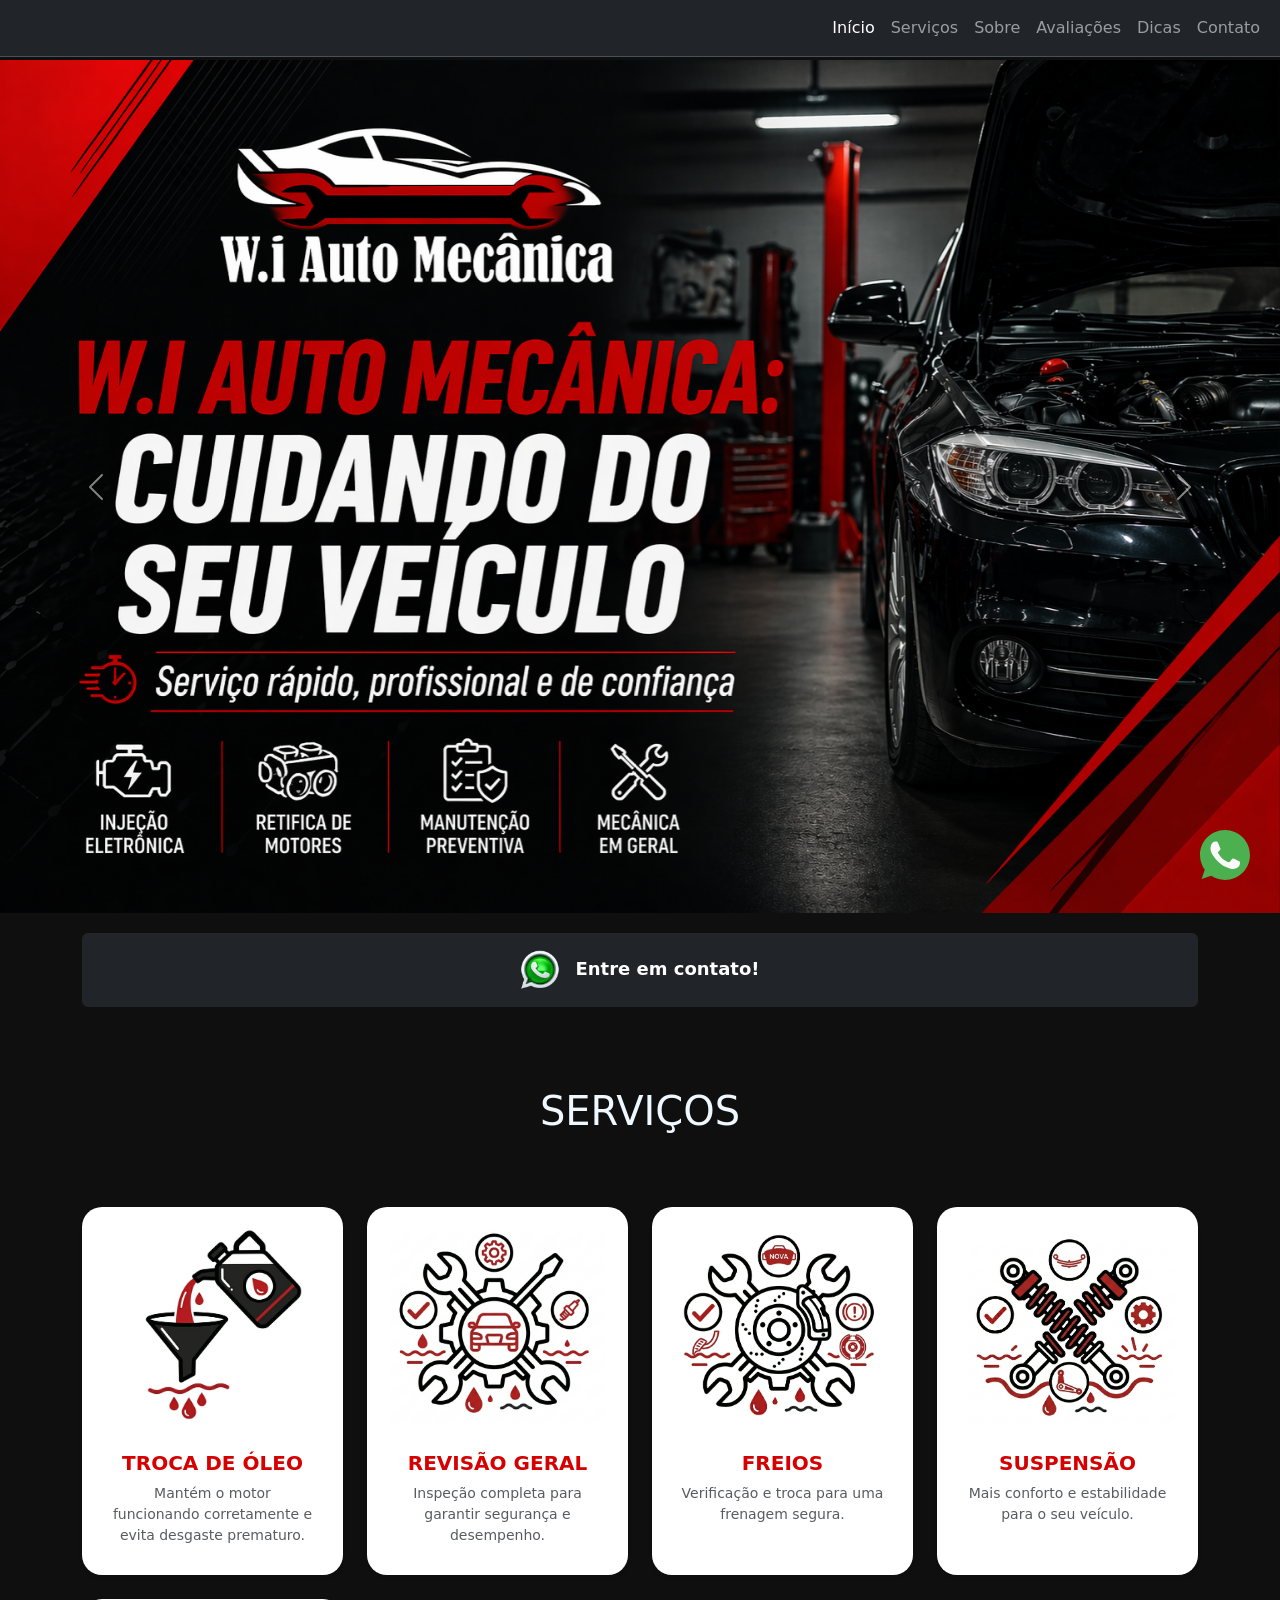
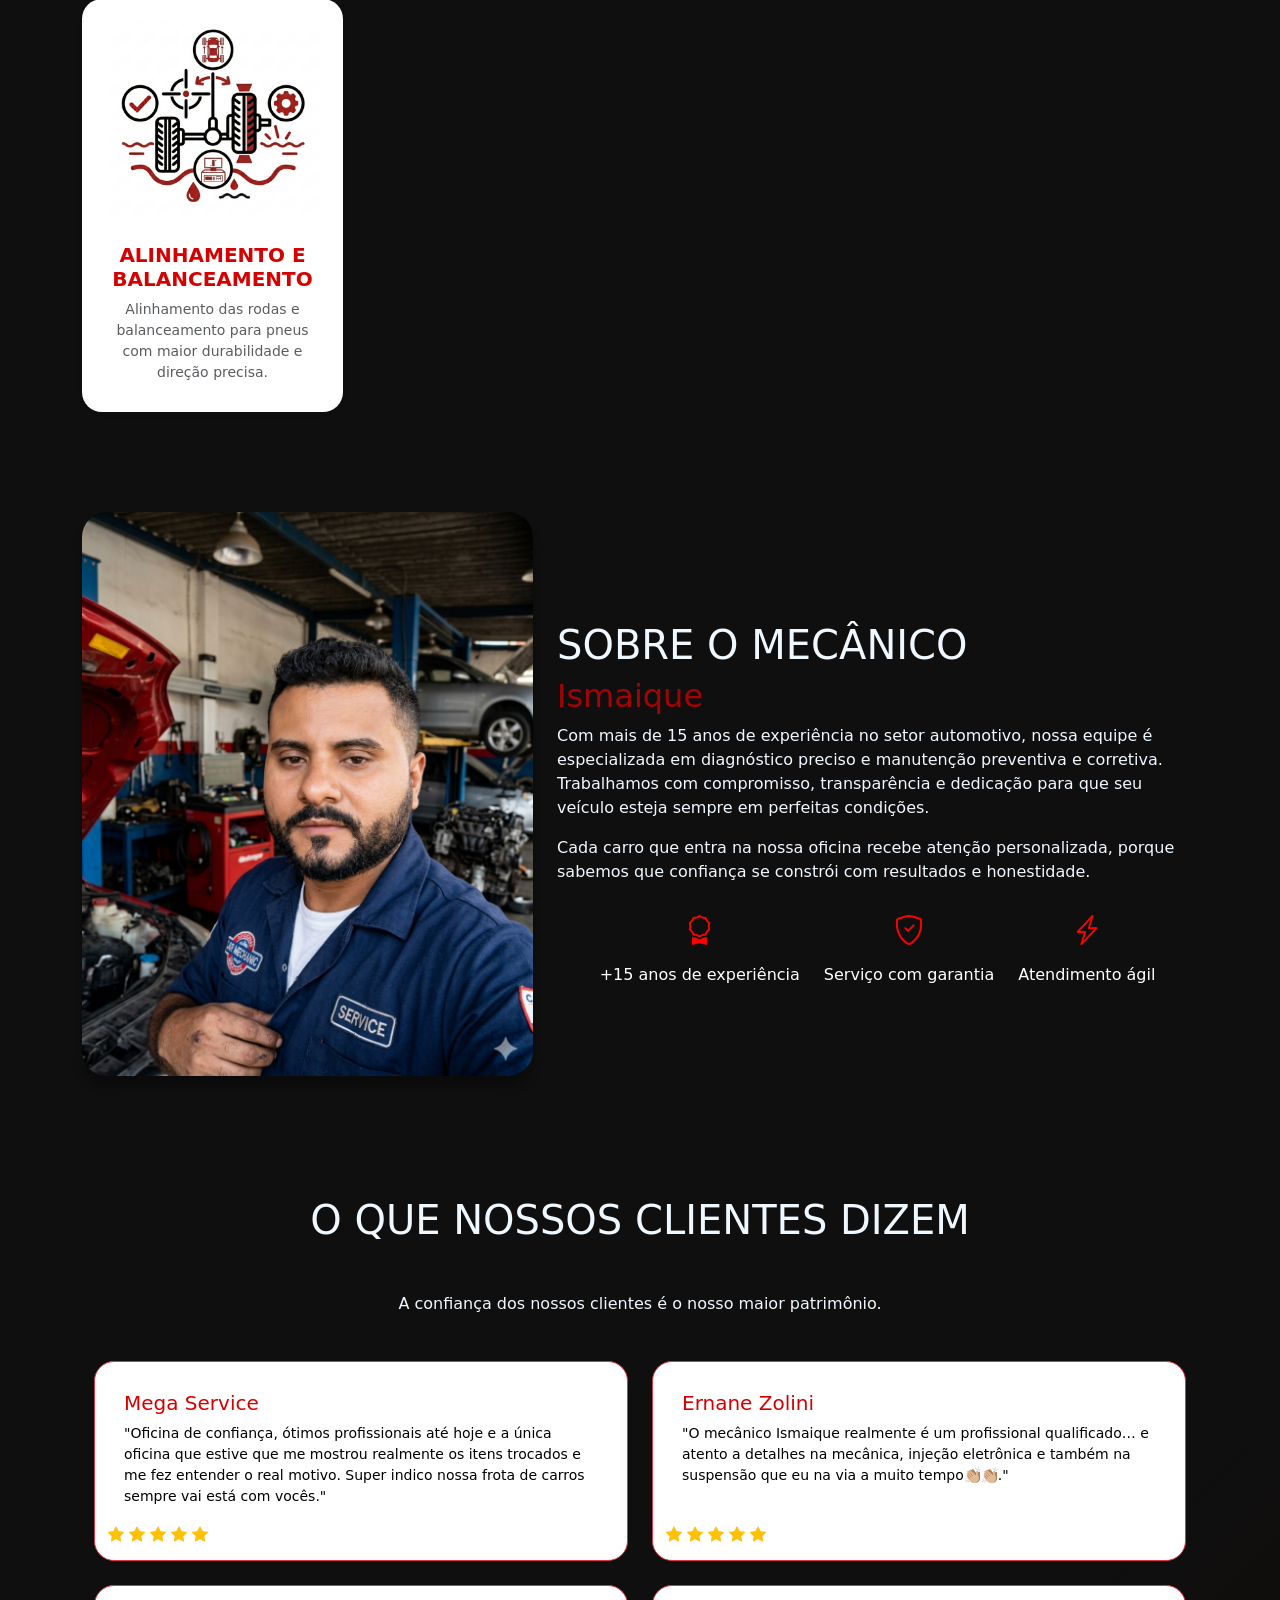
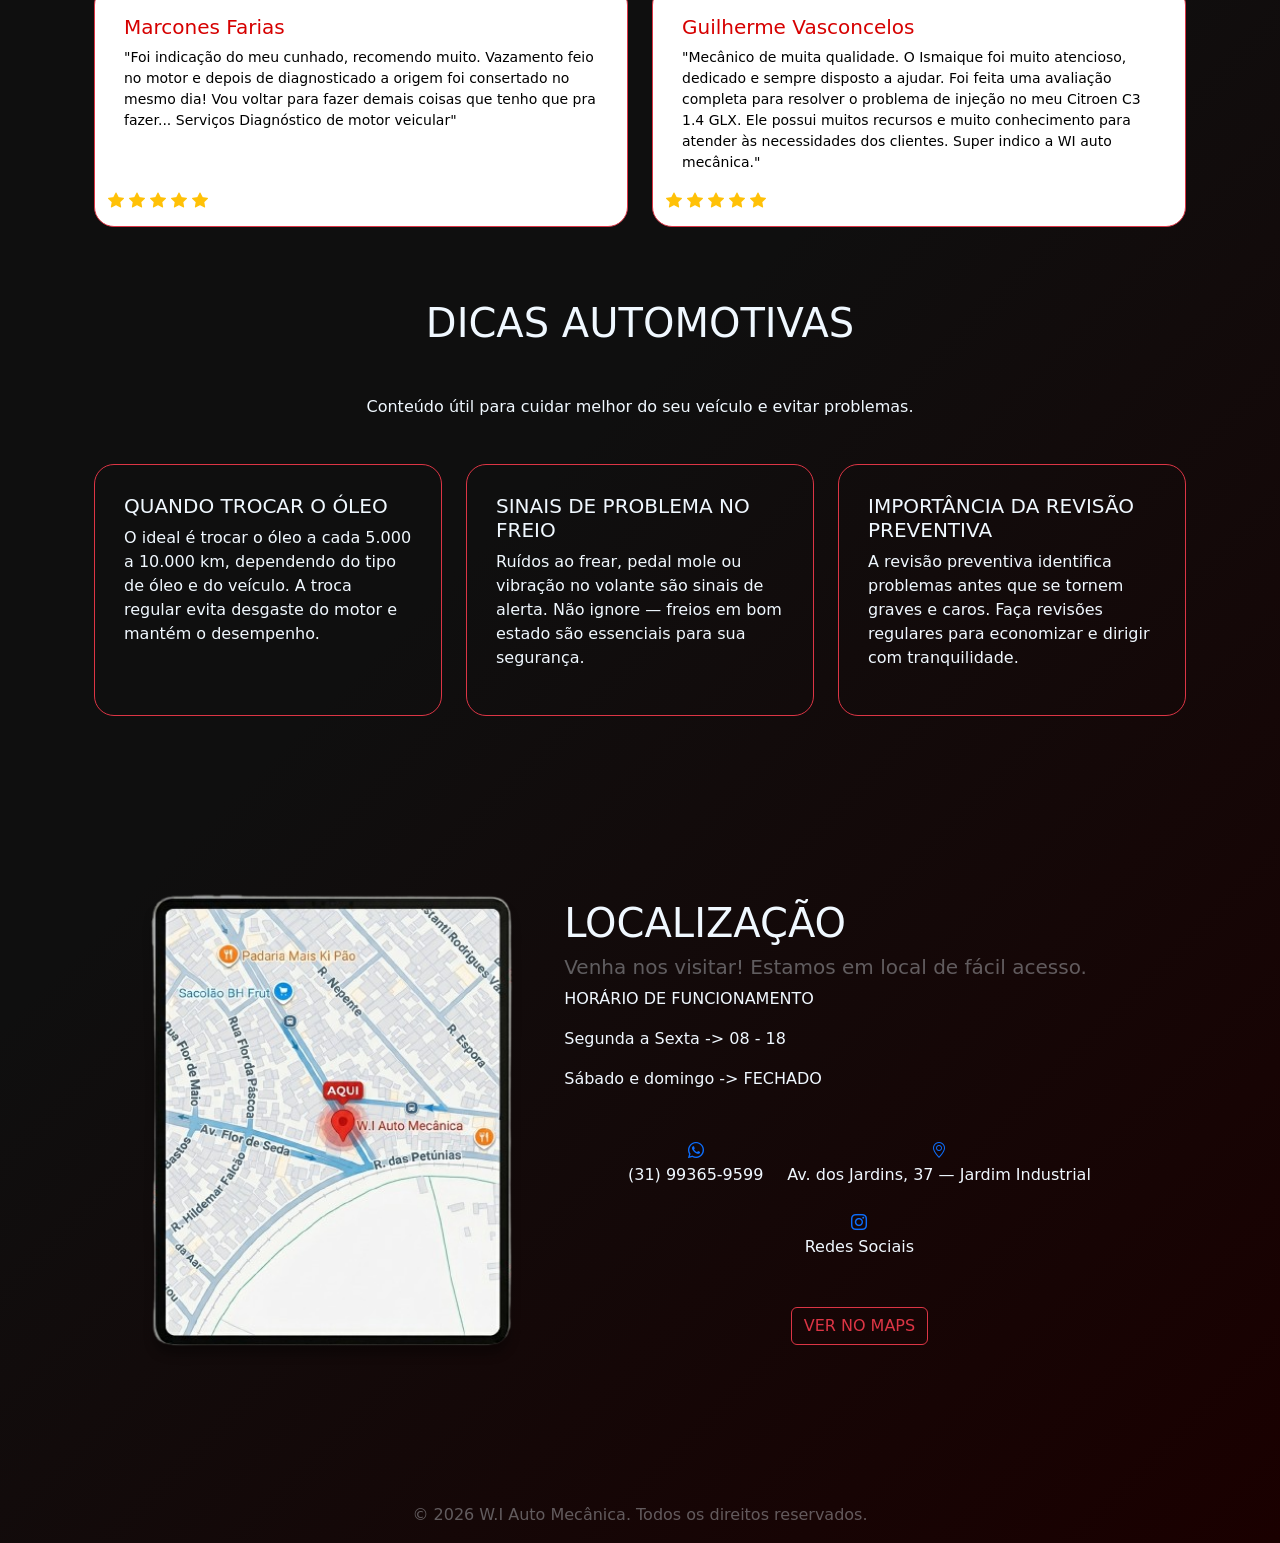
<file: index.html>
<!DOCTYPE html>
<html lang="pt-BR">
<head>
    <meta charset="UTF-8">
    <meta name="viewport" content="width=device-width, initial-scale=1.0">
    <title>W.i Auto Mecânica</title>
    <link rel="icon" href="images/favicon.ico">
    <link href="https://cdn.jsdelivr.net/npm/bootstrap-icons@1.11.3/font/bootstrap-icons.css" rel="stylesheet">
    <link href="https://cdn.jsdelivr.net/npm/bootstrap@5.3.8/dist/css/bootstrap.min.css" rel="stylesheet" integrity="sha384-sRIl4kxILFvY47J16cr9ZwB07vP4J8+LH7qKQnuqkuIAvNWLzeN8tE5YBujZqJLB" crossorigin="anonymous">
    <link rel="stylesheet" href="styles.css">
</head>
<body>
    <header>
        <nav class="navbar navbar-expand-lg bg-dark border-bottom border-body fixed-top" data-bs-theme="dark">
            <div class="container-fluid">
              <button class="navbar-toggler" type="button" data-bs-toggle="collapse" data-bs-target="#navbarSupportedContent">
                <span class="navbar-toggler-icon"></span>
              </button>
              <div class="collapse navbar-collapse" id="navbarSupportedContent">
                <ul class="navbar-nav ms-auto mb-2 mb-lg-0">
                  <li class="nav-item">
                    <a class="nav-link active" aria-current="page" href="index.html">Início</a>
                  </li>
                  <li class="nav-item">
                    <a class="nav-link" href="#servicos">Serviços</a>
                  </li>
                  <li class="nav-item">
                    <a class="nav-link" href="#sobre">Sobre</a>
                  </li>
                  <li class="nav-item">
                    <a class="nav-link" href="#avaliacoes">Avaliações</a>
                  </li>
                  <li class="nav-item">
                    <a class="nav-link" href="#dicas">Dicas</a>
                  </li>
                  <li class="nav-item">
                    <a class="nav-link" href="#contato">Contato</a>
                  </li>
                </ul>
              </div>
            </div>
          </nav>
    </header>
    <main>
        <section id="home" class="secao">
            <div id="carouselExampleAutoplaying" class="carousel slide" data-bs-ride="carousel">
                <div class="carousel-inner">
                <div class="carousel-item active">
                    <img src="images/fundo1.png" class="d-block w-100" alt="">
                </div>
                <div class="carousel-item">
                    <img src="images/fundo2.png" class="d-block w-100" alt="">
                </div>
                </div>
                <button class="carousel-control-prev" type="button" data-bs-target="#carouselExampleAutoplaying" data-bs-slide="prev">
                <span class="carousel-control-prev-icon" aria-hidden="true"></span>
                <span class="visually-hidden">Previous</span>
                </button>
                <button class="carousel-control-next" type="button" data-bs-target="#carouselExampleAutoplaying" data-bs-slide="next">
                <span class="carousel-control-next-icon" aria-hidden="true"></span>
                <span class="visually-hidden">Next</span>
                </button>
            </div>
            <section id="botao_icone" class="container secao">
                <!-- Botão do modal -->
                    <button type="button" id="botao_home"class="btn btn-dark w-100 text-center py-3 fw-bold" data-bs-toggle="modal" data-bs-target="#exampleModal">
                        <img src="images/wpp.png" alt="Ícone WhatsApp" class="icone">Entre em contato!
                    </button>
                    
                    <!-- Modal -->
                    <div class="modal fade" id="exampleModal" tabindex="-1" aria-labelledby="exampleModalLabel" aria-hidden="true">
                        <div class="modal-dialog">
                          <div class="modal-content">
                              <div class="modal-header">
                                  <h1 class="modal-title fs-5" id="exampleModalLabel">Entre em contato pelo WhatsApp</h1>
                                  <button type="button" class="btn-close" data-bs-dismiss="modal" aria-label="Close"></button>
                              </div>
                              <div class="modal-body">
                                  (31) 99365-9599
                              </div>
                              <div class="modal-footer">
                                  <button type="button" class="btn btn-secondary" data-bs-dismiss="modal">Voltar</button>
                                  <a href="https://wa.link/3uc903">
                                      <button type="button" class="btn btn-primary">Clique aqui</button>
                                  </a>
                              </div>
                          </div>
                        </div>
                    </div>
            </section>
        </section>

          <!--SERVIÇOS -->
            <section id="servicos" class="container secao">
                <h1>SERVIÇOS</h1>
                <div class="row row-cols-1 row-cols-md-2 row-cols-lg-4 g-4 mt-5">
                  <!--CARD 1-->
                    <div class="col">
                      <div class="card h-100 shadow-sm border-0">
                        <img src="images/trocaoleo.png" class="card-img-top" alt="Troca de óleo">
                        <div class="card-body text-center">
                          <h5 class="card-title fw-bold">TROCA DE ÓLEO</h5>
                          <p class="card-text text-muted">
                            Mantém o motor funcionando corretamente e evita desgaste prematuro.
                          </p>
                        </div>
                      </div>
                    </div>
                  <!--CARD 2-->
                    <div class="col">
                      <div class="card h-100 shadow-sm border-0">
                        <img src="images/revisaogeral.png" class="card-img-top" alt="Revisão">
                        <div class="card-body text-center">
                          <h5 class="card-title fw-bold">REVISÃO GERAL</h5>
                          <p class="card-text text-muted">
                            Inspeção completa para garantir segurança e desempenho.
                          </p>
                        </div>
                      </div>
                    </div>
                  <!--CARD 3-->
                    <div class="col">
                      <div class="card h-100 shadow-sm border-0">
                        <img src="images/freios.png" class="card-img-top" alt="Freios">
                        <div class="card-body text-center">
                          <h5 class="card-title fw-bold">FREIOS</h5>
                          <p class="card-text text-muted">
                            Verificação e troca para uma frenagem segura.
                          </p>
                        </div>
                      </div>
                    </div>
                  <!--CARD 4-->
                    <div class="col">
                      <div class="card h-100 shadow-sm border-0">
                        <img src="images/suspensao.png" class="card-img-top" alt="Suspensão">
                        <div class="card-body text-center">
                          <h5 class="card-title fw-bold">SUSPENSÃO</h5>
                          <p class="card-text text-muted">
                            Mais conforto e estabilidade para o seu veículo.
                          </p>
                        </div>
                      </div>
                    </div>
                    <!--CARD 5-->
                    <div class="col">
                        <div class="card h-100 shadow-sm border-0">
                          <img src="images/alinhamento.png" class="card-img-top" alt="Suspensão">
                          <div class="card-body text-center">
                            <h5 class="card-title fw-bold">ALINHAMENTO E BALANCEAMENTO</h5>
                            <p class="card-text text-muted">
                                Alinhamento das rodas e balanceamento para pneus com maior durabilidade e direção precisa.
                            </p>
                          </div>
                        </div>
                      </div>
                  </div>
            </section>

          <!--SOBRE-->
            <section id="sobre" class="container secao"> 
              <div class="row align-items-center">
                <div class="col-md-5 text-center">
                  <img src="images/profile.png" class="imagem_sobre img-fluid" alt="">
                </div>
                <div class="col-md-7">
                  <div class="conteudo-sobre">
                    <h1>SOBRE O MECÂNICO</h1> 
                    <h2>Ismaique</h2> 
                    <p>Com mais de 15 anos de experiência no setor automotivo, nossa equipe é especializada 
                      em diagnóstico preciso e manutenção preventiva e corretiva. Trabalhamos com compromisso, 
                      transparência e dedicação para que seu veículo esteja sempre em perfeitas condições. </p>
                    <p>Cada carro que entra na nossa oficina recebe atenção personalizada, porque sabemos 
                          que confiança se constrói com resultados e honestidade.</p>
                  
                    <!--PARTE DE BAIXO-->
                    <div class="card-sobre d-flex justify-content-center gap-4 text-center flex-wrap mt-4">    
                        <div class="d-flex flex-column align-items-center">
                          <i class="bi bi-award"></i>
                          <span>+15 anos de experiência</span>
                        </div>
                      
                        <div class="d-flex flex-column align-items-center">
                          <i class="bi bi-shield-check"></i>
                          <span>Serviço com garantia</span>
                        </div>
                      
                        <div class="d-flex flex-column align-items-center">
                          <i class="bi bi-lightning-charge"></i>
                          <span>Atendimento ágil</span>
                        </div>
                      </div>
                    </div>
                  </div>
                </div>
              </div>
            </section>

            <!--AVALIAÇOES-->
            <section id="avaliacoes" class="container secao">
                <h1>O QUE NOSSOS CLIENTES DIZEM</h1>
                <h6>A confiança dos nossos clientes é o nosso maior patrimônio.</h3>
                    <div class="container mt-5">
                        <div class="row">
                      
                          <!-- CARD 1 -->
                          <div class="col-md-6 mb-4">
                            <div class="card border-danger h-100">
                              <div class="card-body text-success">
                                <h5 class="card-title">Mega Service</h5>
                                <p class="card-text">"Oficina de confiança, ótimos profissionais até 
                                    hoje e a única oficina que estive que me mostrou realmente os itens 
                                    trocados e me fez entender o real motivo. Super indico nossa frota 
                                    de carros sempre vai está com vocês."</p>
                              </div>
                              <!--Estrelas-->
                              <div class="text-warning">
                                <i class="bi bi-star-fill"></i>
                                <i class="bi bi-star-fill"></i>
                                <i class="bi bi-star-fill"></i>
                                <i class="bi bi-star-fill"></i>
                                <i class="bi bi-star-fill"></i>
                              </div>
                            </div>
                          </div>
                      
                          <!-- CARD 2 -->
                          <div class="col-md-6 mb-4">
                            <div class="card border-danger h-100">
                              <div class="card-body text-success">
                                <h5 class="card-title">Ernane Zolini</h5>
                                <p class="card-text">"O mecânico Ismaique realmente é um profissional 
                                    qualificado… e atento a detalhes na mecânica, injeção eletrônica e 
                                    também na suspensão que eu na via a muito tempo👏🏼👏🏼."</p>
                              </div>
                              <!--ESTRELAS-->
                              <div class="text-warning">
                                <i class="bi bi-star-fill"></i>
                                <i class="bi bi-star-fill"></i>
                                <i class="bi bi-star-fill"></i>
                                <i class="bi bi-star-fill"></i>
                                <i class="bi bi-star-fill"></i>
                              </div>
                            </div>
                          </div>
                      
                          <!-- CARD 3 -->
                          <div class="col-md-6 mb-4">
                            <div class="card border-danger h-100">
                              <div class="card-body text-success">
                                <h5 class="card-title">Marcones Farias</h5>
                                <p class="card-text">"Foi indicação do meu cunhado, recomendo muito. 
                                    Vazamento feio no motor e depois de diagnosticado a origem foi 
                                    consertado no mesmo dia! Vou voltar para fazer demais coisas que 
                                    tenho que pra fazer... Serviços Diagnóstico de motor veicular"</p>
                              </div>
                              <!--ESTRELAS-->
                              <div class="text-warning">
                                <i class="bi bi-star-fill"></i>
                                <i class="bi bi-star-fill"></i>
                                <i class="bi bi-star-fill"></i>
                                <i class="bi bi-star-fill"></i>
                                <i class="bi bi-star-fill"></i>
                              </div>
                            </div>
                          </div>
                      
                          <!-- CARD 4 -->
                          <div class="col-md-6 mb-4">
                            <div class="card border-danger h-100">
                              <div class="card-body text-success">
                                <h5 class="card-title">Guilherme Vasconcelos</h5>
                                <p class="card-text">"Mecânico de muita qualidade. O Ismaique foi 
                                    muito atencioso, dedicado e sempre disposto a ajudar. Foi feita 
                                    uma avaliação completa para resolver o problema de injeção no 
                                    meu Citroen C3 1.4 GLX. Ele possui muitos recursos e muito 
                                    conhecimento para atender às necessidades dos clientes. Super 
                                    indico a WI auto mecânica."</p>
                              </div>
                              <!--ESTRELAS-->
                              <div class="text-warning">
                                <i class="bi bi-star-fill"></i>
                                <i class="bi bi-star-fill"></i>
                                <i class="bi bi-star-fill"></i>
                                <i class="bi bi-star-fill"></i>
                                <i class="bi bi-star-fill"></i>
                              </div>
                            </div>
                          </div>
                        </div>
                      </div>
            </section>

            <!--DICAS-->
            <section id="dicas" class="container secao mt-5">
                <h1>DICAS AUTOMOTIVAS</h1>
                <h6>Conteúdo útil para cuidar melhor do seu veículo e evitar problemas.</h3>
                
                    <div class="container mt-5 mb-5">
                        <div class="row">
                      
                          <!-- CARD 1 -->
                          <div class="col-md-4 mb-4">
                            <div class="card-dicas card border-danger h-100">
                              <div class="card-body text-success">
                                <h5 class="card-title-dicas">QUANDO TROCAR O ÓLEO</h5>
                                <p class="card-text-dicas">O ideal é trocar o óleo a cada 5.000 a 
                                    10.000 km, dependendo do tipo de óleo e do veículo. A troca 
                                    regular evita desgaste do motor e mantém o desempenho.</p>
                              </div>
                            </div>
                          </div>
                      
                          <!-- CARD 2 -->
                          <div class="col-md-4 mb-4">
                            <div class="card-dicas card border-danger h-100">
                              <div class="card-body text-success">
                                <h5 class="card-title-dicas" >SINAIS DE PROBLEMA NO FREIO</h5>
                                <p class="card-text-dicas">Ruídos ao frear, pedal mole ou vibração 
                                    no volante são sinais de alerta. Não ignore — freios em 
                                    bom estado são essenciais para sua segurança.</p>
                                </div>
                            </div>
                          </div>
                      
                          <!-- CARD 3 -->
                          <div class="col-md-4 mb-4">
                            <div class="card-dicas card border-danger h-100">
                              <div class="card-body text-success">
                                <h5 class="card-title-dicas">IMPORTÂNCIA DA REVISÃO PREVENTIVA</h5>
                                <p class="card-text-dicas">A revisão preventiva identifica problemas 
                                    antes que se tornem graves e caros. Faça revisões regulares 
                                    para economizar e dirigir com tranquilidade.</p>
                              </div>
                            </div>
                          </div>
                        </div>
                      </div>
            </section>

            <!--CONTATO-->
            <section id="contato" class="container secao">
              <div class="row align-items-center">
                <div class="col-md-5 text-center mb-5">
                  <img src="images/localizacao.png" class="imagem_contato" alt="">
                </div>
                <div class="col-md-7">
                  <div class="conteudo-contato">
                      <h1>LOCALIZAÇÃO</h1>
                      <h5>Venha nos visitar! Estamos em local de fácil acesso.</h5>
      
                      <p>HORÁRIO DE FUNCIONAMENTO</p>
                      <p>Segunda a Sexta -> 08 - 18</p>
                      <p>Sábado e domingo -> FECHADO</p>
      
                      <!--PARTE DE BAIXO-->
                      <div class="info_contato d-flex justify-content-center gap-4 text-center flex-wrap mt-5 mb-5">
      
                          <div class="d-flex flex-column align-items-center">
                              <a href="https://wa.link/3uc903">
                                  <i class="bi bi-whatsapp"></i>
                              </a>
                            <span>(31) 99365-9599</span>
                          </div>
                        
                          <div class="d-flex flex-column align-items-center">
                              <a href="https://www.google.com/maps/place/W.I+Auto+Mec%C3%A2nica/data=!4m2!3m1!1s0x0:0x9866d6c76f7752a8?sa=X&ved=1t:2428&ictx=111">
                                  <i class="bi bi-geo-alt"></i>
                              </a>
                            <span>Av. dos Jardins, 37 — Jardim Industrial</span>
                          </div>
                        
                          <div class="d-flex flex-column align-items-center">
                              <a href="https://www.instagram.com/wi_auto_mecanica/">
                                  <i class="bi bi-instagram"></i>
                              </a>
                            <span>Redes Sociais</span>
                          </div>
                        </div>
                        <div class="d-flex flex-column align-items-center">
                          <a href="https://www.google.com/maps/place/W.I+Auto+Mec%C3%A2nica/data=!4m2!3m1!1s0x0:0x9866d6c76f7752a8?sa=X&ved=1t:2428&ictx=111">
                              <button type="button" class="btn btn-outline-danger">VER NO MAPS</button>
                          </a>
                      </div>
                    </div>
                </div>
            </section>
    </main>
    
</body>
<footer>
    <div class="div_footer d-flex flex-column align-items-center mt-5">
      <p>© 2026 W.I Auto Mecânica. Todos os direitos reservados.</p>    
      <a id="wpp_flutuante" href="https://wa.link/3uc903" target="_blank">
      <svg enable-background="new 0 0 512 512" width="50" height="50" version="1.1" viewBox="0 0 512 512" xml:space="preserve" xmlns="http://www.w3.org/2000/svg"><path d="M256.064,0h-0.128l0,0C114.784,0,0,114.816,0,256c0,56,18.048,107.904,48.736,150.048l-31.904,95.104  l98.4-31.456C155.712,496.512,204,512,256.064,512C397.216,512,512,397.152,512,256S397.216,0,256.064,0z" fill="#4CAF50"/><path d="m405.02 361.5c-6.176 17.44-30.688 31.904-50.24 36.128-13.376 2.848-30.848 5.12-89.664-19.264-75.232-31.168-123.68-107.62-127.46-112.58-3.616-4.96-30.4-40.48-30.4-77.216s18.656-54.624 26.176-62.304c6.176-6.304 16.384-9.184 26.176-9.184 3.168 0 6.016 0.16 8.576 0.288 7.52 0.32 11.296 0.768 16.256 12.64 6.176 14.88 21.216 51.616 23.008 55.392 1.824 3.776 3.648 8.896 1.088 13.856-2.4 5.12-4.512 7.392-8.288 11.744s-7.36 7.68-11.136 12.352c-3.456 4.064-7.36 8.416-3.008 15.936 4.352 7.36 19.392 31.904 41.536 51.616 28.576 25.44 51.744 33.568 60.032 37.024 6.176 2.56 13.536 1.952 18.048-2.848 5.728-6.176 12.8-16.416 20-26.496 5.12-7.232 11.584-8.128 18.368-5.568 6.912 2.4 43.488 20.48 51.008 24.224 7.52 3.776 12.48 5.568 14.304 8.736 1.792 3.168 1.792 18.048-4.384 35.52z" fill="#FAFAFA"/></svg>
</a>
    </div>
</footer>
    <script src="https://cdn.jsdelivr.net/npm/bootstrap@5.3.8/dist/js/bootstrap.bundle.min.js" integrity="sha384-FKyoEForCGlyvwx9Hj09JcYn3nv7wiPVlz7YYwJrWVcXK/BmnVDxM+D2scQbITxI" crossorigin="anonymous"></script>
</html>
</file>
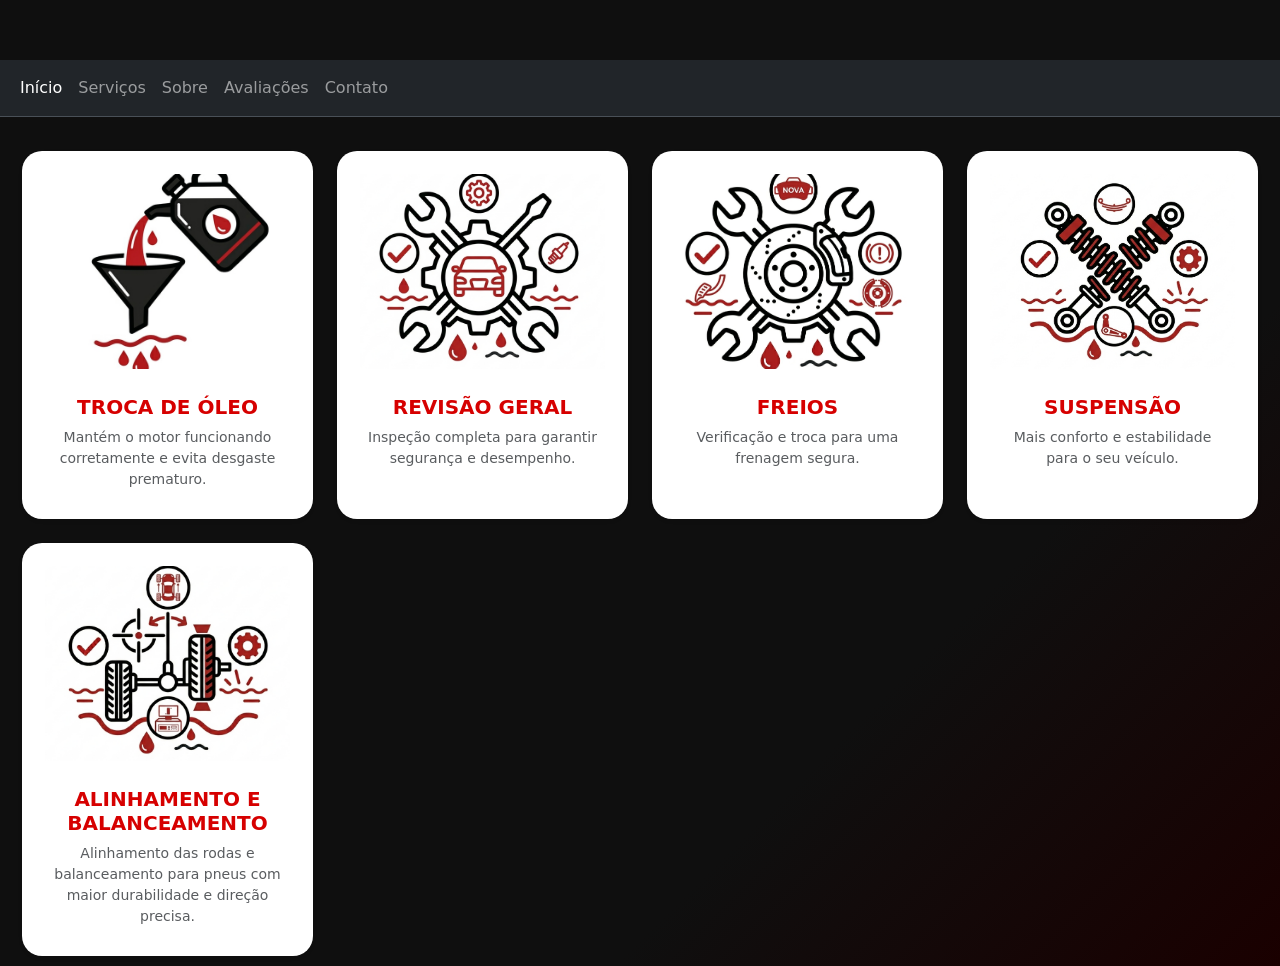
<file: servicos.html>
<!DOCTYPE html>
<html lang="pt-BR">
<head>
    <meta charset="UTF-8">
    <meta name="viewport" content="width=device-width, initial-scale=1.0">
    <title>Serviços</title>
    <link href="https://cdn.jsdelivr.net/npm/bootstrap@5.3.8/dist/css/bootstrap.min.css" rel="stylesheet" integrity="sha384-sRIl4kxILFvY47J16cr9ZwB07vP4J8+LH7qKQnuqkuIAvNWLzeN8tE5YBujZqJLB" crossorigin="anonymous">
    <link rel="stylesheet" href="styles.css">
</head>
<body>
    <header>
        <nav class="navbar navbar-expand-lg bg-dark border-bottom border-body" data-bs-theme="dark">
            <div class="container-fluid">
              <div class="collapse navbar-collapse" id="navbarSupportedContent">
                <ul class="navbar-nav me-auto mb-2 mb-lg-0">
                  <li class="nav-item">
                    <a class="nav-link active" aria-current="page" href="index.html">Início</a>
                  </li>
                  <li class="nav-item">
                    <a class="nav-link" href="servicos.html">Serviços</a>
                  </li>
                  <li class="nav-item">
                    <a class="nav-link" href="#">Sobre</a>
                  </li>
                  <li class="nav-item">
                    <a class="nav-link" href="#">Avaliações</a>
                  </li>
                  <li class="nav-item">
                    <a class="nav-link" href="#">Contato</a>
                  </li>
                </ul>
              </div>
            </div>
          </nav>
    </header>
    <main>
        <div class="row row-cols-1 row-cols-md-2 row-cols-lg-4 g-4" style="margin: 10px;">
  
            <div class="col">
              <div class="card h-100 shadow-sm border-0">
                <img src="images/trocaoleo.png" class="card-img-top" alt="Troca de óleo">
                <div class="card-body text-center">
                  <h5 class="card-title fw-bold">TROCA DE ÓLEO</h5>
                  <p class="card-text text-muted">
                    Mantém o motor funcionando corretamente e evita desgaste prematuro.
                  </p>
                </div>
              </div>
            </div>
          
            <div class="col">
              <div class="card h-100 shadow-sm border-0">
                <img src="images/revisaogeral.png" class="card-img-top" alt="Revisão">
                <div class="card-body text-center">
                  <h5 class="card-title fw-bold">REVISÃO GERAL</h5>
                  <p class="card-text text-muted">
                    Inspeção completa para garantir segurança e desempenho.
                  </p>
                </div>
              </div>
            </div>
          
            <div class="col">
              <div class="card h-100 shadow-sm border-0">
                <img src="images/freios.png" class="card-img-top" alt="Freios">
                <div class="card-body text-center">
                  <h5 class="card-title fw-bold">FREIOS</h5>
                  <p class="card-text text-muted">
                    Verificação e troca para uma frenagem segura.
                  </p>
                </div>
              </div>
            </div>
          
            <div class="col">
              <div class="card h-100 shadow-sm border-0">
                <img src="images/suspensao.png" class="card-img-top" alt="Suspensão">
                <div class="card-body text-center">
                  <h5 class="card-title fw-bold">SUSPENSÃO</h5>
                  <p class="card-text text-muted">
                    Mais conforto e estabilidade para o seu veículo.
                  </p>
                </div>
              </div>
            </div>
            <div class="col">
                <div class="card h-100 shadow-sm border-0">
                  <img src="images/alinhamento.png" class="card-img-top" alt="Suspensão">
                  <div class="card-body text-center">
                    <h5 class="card-title fw-bold">ALINHAMENTO E BALANCEAMENTO</h5>
                    <p class="card-text text-muted">
                        Alinhamento das rodas e balanceamento para pneus com maior durabilidade e direção precisa.
                    </p>
                  </div>
                </div>
              </div>
          </div>
    </main>
    
</body>
    <script src="https://cdn.jsdelivr.net/npm/bootstrap@5.3.8/dist/js/bootstrap.bundle.min.js" integrity="sha384-FKyoEForCGlyvwx9Hj09JcYn3nv7wiPVlz7YYwJrWVcXK/BmnVDxM+D2scQbITxI" crossorigin="anonymous"></script>
</html>
</file>
<file: styles.css>
html, body {
  overflow-x: hidden;
  background: linear-gradient(135deg, #0f0f0f 70%, #1a0000 100%);
  padding-top: 30px;
}

/*HOME*/
#botao_home {
  font-size: 18px;  
  margin-top: 20px; 
  width: 100%; 
  cursor: pointer;
  }


.icone {
  width: 40px;  /* Ajuste o tamanho da imagem */
  height: 40px; /* Ajuste o tamanho da imagem */
  margin-right: 15px; /* Espaço entre o ícone e o texto */
}

/*SERVIÇOS*/

#servicos {
  cursor: pointer;
}

#servicos h1 {
  text-align: center;
  color: aliceblue;
  margin-top: 80px;
}

.card-img-top {
  height: 215px;
  object-fit: cover;
  padding: 10px;
}
  
  .card {
    transition: all 0.3s ease;
    border-radius: 20px;
    padding: 13px;
  }
  
  .card:hover {
    transform: translateY(-5px);
    box-shadow: 0 10px 25px rgba(0,0,0,0.2);
  }
  
  .card-title {
    color: #d60000;
  }
  
  .card-text {
    font-size: 14px;
  }

  /*SOBRE*/
.imagem_sobre {
  max-width: 100%;
  height: auto;
  margin-right: 15px;
  margin-bottom: 20px;
  border-radius: 25px;
  filter: drop-shadow(0px 10px 5px rgba(0, 0, 0, 0.3));
}

#sobre {
  margin-top: 100px;
  margin-bottom: 100px;
  display: flex;
  justify-content: center;
  align-items: center;
}

.conteudo-sobre h1,
.conteudo-sobre p {
  color: aliceblue;
}

.conteudo-sobre h2 {
  color: #d60000;
  opacity: 75%;
}

.card-sobre i {
  color: red;
  font-size: 30px;
  margin-bottom: 10px;
}
  
.card-sobre span {
  color: white;
}

  /*AVALIAÇÕES*/

#avaliacoes {
  cursor: pointer;
}

#avaliacoes h1, h6 {
  color: aliceblue;
  text-align: center;
  margin-top: 50px;
}

#avaliacoes p {
  color: black;
}


  /*DICAS*/

#dicas {
  cursor: pointer; 
}

#dicas h1 {
  color: aliceblue;
  text-align: center;
}

#dicas h6 {
  color: aliceblue;
  text-align: center;
}

.card-dicas {
  background-color: transparent !important;

}

.card-dicas .card-body .card-title-dicas,
.card-dicas .card-body .card-text-dicas {
  color: aliceblue;

}
 

  /*CONTATO*/

.imagem_contato {
  width: 100%;
  height: auto;
  border-radius: 25px;
  filter: drop-shadow(0px 10px 5px rgba(0, 0, 0, 0.3));
}

#contato {
  display: flex;
  justify-content: center;
  align-items: center;
}

.conteudo-contato h1,p {
  color: aliceblue;
}

.conteudo-contato h5 {
  color: aliceblue;
  opacity: 35%;
}

.info_contato{
  color: aliceblue;
}


/*FOOTER*/
.div_footer p{
  color: aliceblue; 
  text-align: center; 
  opacity: 35%;
}

#wpp_flutuante {
  position:fixed;
  bottom:20px;
  right:30px;
}
</file>
